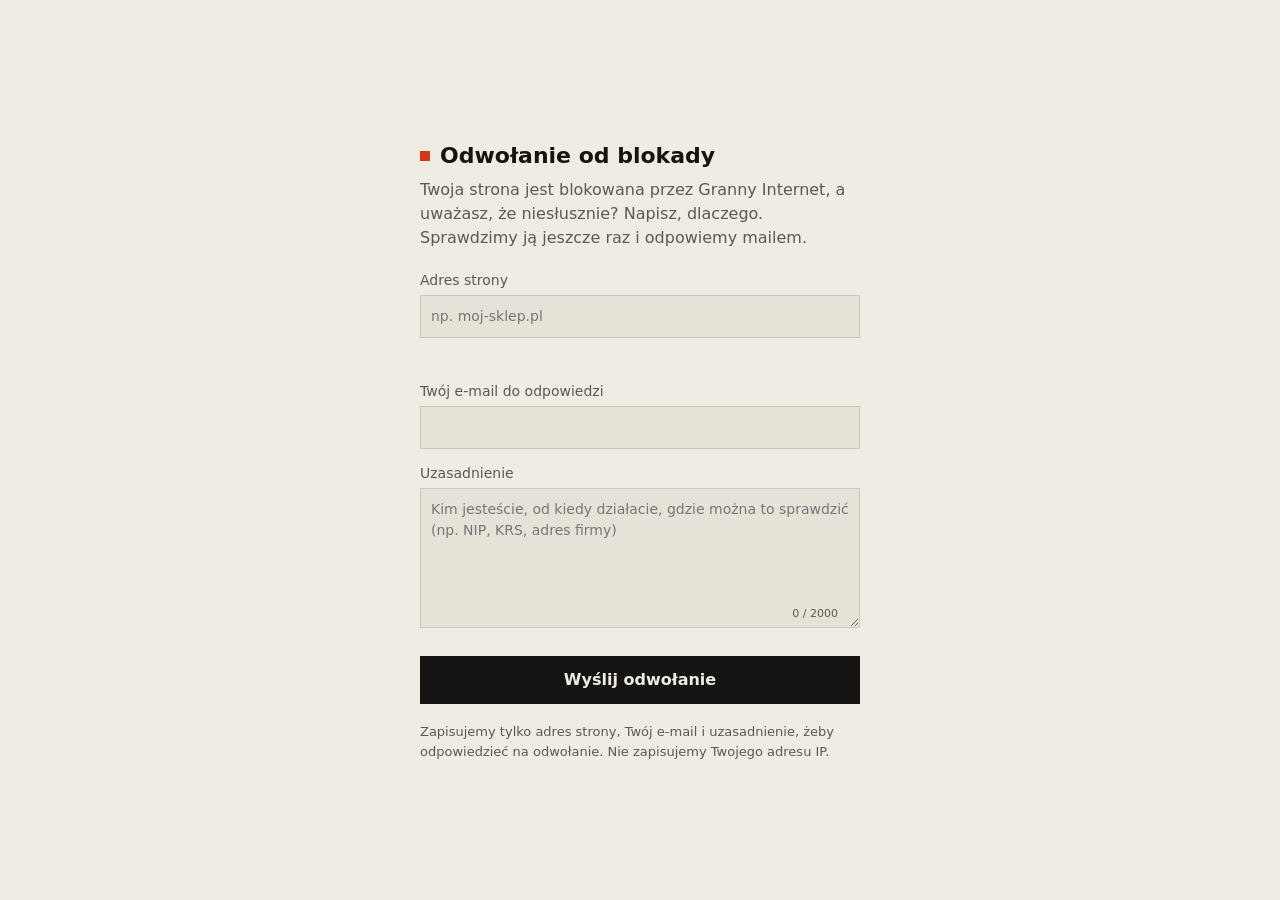
<file: collector/appeal.html>
<!doctype html>
<html lang="pl">
<head>
<meta charset="utf-8">
<meta name="viewport" content="width=device-width, initial-scale=1">
<title>Odwołanie od blokady</title>
<script src="https://challenges.cloudflare.com/turnstile/v0/api.js" async defer></script>
<style>
  :root { --paper: #efece4; --paper-2: #e6e2d8; --ink: #151412; --ink-2: #5d584f; --rule: #cdc7ba; --red: #d3361b;
    --green: #2f6b45; color-scheme: light; }
  @media (prefers-color-scheme: dark) {
    :root { --paper: #141311; --paper-2: #1b1a17; --ink: #ece7dc; --ink-2: #9a948a; --rule: #34312c; --red: #ff5b3d;
      --green: #74c08e; color-scheme: dark; }
  }
  * { box-sizing: border-box; }
  body { margin: 0; min-height: 100vh; background: var(--paper); color: var(--ink);
    font: 400 16px/1.5 system-ui, sans-serif; display: grid; place-items: center; padding: 16px; }
  main { width: 100%; max-width: 440px; }
  h1 { font-size: 22px; margin: 0 0 6px; display: flex; align-items: center; gap: 10px; }
  h1 i { width: 10px; height: 10px; background: var(--red); display: inline-block; }
  p { color: var(--ink-2); margin: 0 0 20px; }
  form { display: grid; gap: 14px; }
  label { display: grid; gap: 4px; font-size: 14px; color: var(--ink-2); }
  input, textarea { font: inherit; color: var(--ink); background: var(--paper-2); border: 1px solid var(--rule);
    padding: 10px; width: 100%; }
  textarea { resize: vertical; min-height: 140px; }
  :focus-visible { outline: 2px solid var(--red); outline-offset: 2px; }
  button { font: inherit; font-weight: 600; padding: 11px; border: 1px solid var(--ink); background: var(--ink);
    color: var(--paper); cursor: pointer; }
  dialog { border: 0; padding: 32px 28px 24px; width: min(420px, calc(100% - 32px)); background: var(--paper);
    color: var(--ink); text-align: center; box-shadow: 0 24px 80px rgb(0 0 0 / .35); }
  dialog::backdrop { background: rgb(21 20 18 / .6); backdrop-filter: blur(3px); }
  dialog .sign { width: 64px; height: 64px; margin: 0 auto 16px; border-radius: 50%; display: grid; place-items: center;
    color: var(--paper); font-size: 34px; font-weight: 700; line-height: 1; background: var(--green); }
  dialog.bad .sign { background: var(--red); }
  dialog h2 { font-size: 22px; margin: 0 0 8px; }
  dialog p { margin: 0 0 22px; }
  dialog button { width: 100%; }
  @media (prefers-reduced-motion: no-preference) {
    dialog[open] { animation: pop .22s ease-out; }
    @keyframes pop { from { opacity: 0; transform: scale(.94); } }
  }
  #state { margin: -6px 0 0; font-size: 14px; min-height: 21px; }
  #state b { color: var(--red); }
  #state.free b { color: var(--green); }
  .box { position: relative; }
  .box textarea { display: block; padding-bottom: 26px; }
  #count { position: absolute; right: 22px; bottom: 6px; font-size: 11px; color: var(--ink-2); pointer-events: none; }
  small { display: block; color: var(--ink-2); margin-top: 18px; font-size: 13px; }
</style>
</head>
<body>
<main>
  <h1><i></i>Odwołanie od blokady</h1>
  <p>Twoja strona jest blokowana przez Granny Internet, a uważasz, że niesłusznie? Napisz, dlaczego. Sprawdzimy ją
    jeszcze raz i odpowiemy mailem.</p>
  <form id="appeal">
    <label>Adres strony <input name="url" required maxlength="2048" placeholder="np. moj-sklep.pl" autocomplete="url"></label>
    <p id="state" aria-live="polite"></p>
    <label>Twój e-mail do odpowiedzi <input name="email" type="email" required maxlength="254" autocomplete="email"></label>
    <label>Uzasadnienie <span class="box"><textarea name="note" required minlength="10" maxlength="2000"
      placeholder="Kim jesteście, od kiedy działacie, gdzie można to sprawdzić (np. NIP, KRS, adres firmy)"></textarea>
      <span id="count">0 / 2000</span></span></label>
    <div class="cf-turnstile" data-sitekey="TURNSTILE_SITE" data-language="pl"></div>
    <button>Wyślij odwołanie</button>
  </form>
  <small>Zapisujemy tylko adres strony, Twój e-mail i uzasadnienie, żeby odpowiedzieć na odwołanie.
    Nie zapisujemy Twojego adresu IP.</small>
</main>
<dialog id="said">
  <div class="sign" aria-hidden="true"></div>
  <h2></h2>
  <p></p>
  <button type="button" autofocus>OK</button>
</dialog>
<script>
const form = document.getElementById("appeal"), said = document.getElementById("said");
said.querySelector("button").onclick = () => said.close();
said.onclick = event => { if (event.target === said) said.close(); };  // a click on the dimmed backdrop
function show(good, title, text) {
  said.className = good ? "" : "bad";
  said.querySelector(".sign").textContent = good ? "✓" : "!";
  said.querySelector("h2").textContent = title;
  said.querySelector("p").textContent = text;
  said.querySelector("button").textContent = good ? "OK" : "Popraw i spróbuj ponownie";
  said.showModal();
}
// the site's state while typing: blocked, doubtful (blocked too, in every mode) or let through
const state = document.getElementById("state"), STATES = {
  block: ["zablokowana", "Blokujemy ją jako oszustwo. Napisz poniżej, dlaczego niesłusznie."],
  doubtful: ["oznaczona jako wątpliwa", "Takie strony też blokujemy. Napisz poniżej, dlaczego niesłusznie."],
};
let asked = "", wait;
async function check() {
  const q = form.url.value.trim();
  if (q === asked) return;
  asked = q;
  if (!q) return state.replaceChildren();
  const res = await fetch(`/api/blokada?q=${encodeURIComponent(q)}`).catch(() => null);
  const data = res ? await res.json().catch(() => ({})) : {};
  if (q !== asked) return;  // typed on meanwhile: that answer is the one to show
  const [what, more] = STATES[data.verdict] || ["nie jest blokowana", "Nie ma od czego się odwołać. Jeśli mimo to się nie otwiera, sprawdź adres."];
  state.className = data.verdict ? "" : "free";
  if (!res || !res.ok) return state.replaceChildren(data.error || "Nie udało się sprawdzić, spróbuj ponownie.");
  const name = document.createElement("b");
  name.textContent = `${data.domain || data.host}: ${what}.`;
  state.replaceChildren(name, " ", more);
}
form.url.addEventListener("input", () => { clearTimeout(wait); wait = setTimeout(check, 600); });
form.url.addEventListener("change", check);
const count = document.getElementById("count");
const counted = () => { count.textContent = `${form.note.value.length} / ${form.note.maxLength}`; };
form.note.addEventListener("input", counted);
form.onsubmit = async event => {
  event.preventDefault();
  const res = await fetch("/api/appeal", { method: "POST", headers: { "Content-Type": "application/json", "X-Panel": "1" },
                                           body: JSON.stringify(Object.fromEntries(new FormData(form))) }).catch(() => null);
  const data = res ? await res.json().catch(() => ({})) : {};
  if (res && res.ok) show(true, "Dziękujemy, odwołanie przyjęte",
                          "Sprawdzimy stronę jeszcze raz i odpowiemy na podany e-mail.");
  else show(false, "Nie udało się wysłać", data.error || "Coś poszło nie tak, spróbuj ponownie.");
  if (res && res.ok) { form.reset(); asked = ""; state.replaceChildren(); counted(); }
  if (window.turnstile) turnstile.reset();  // one answer per sending
};
</script>
</body>
</html>
</file>
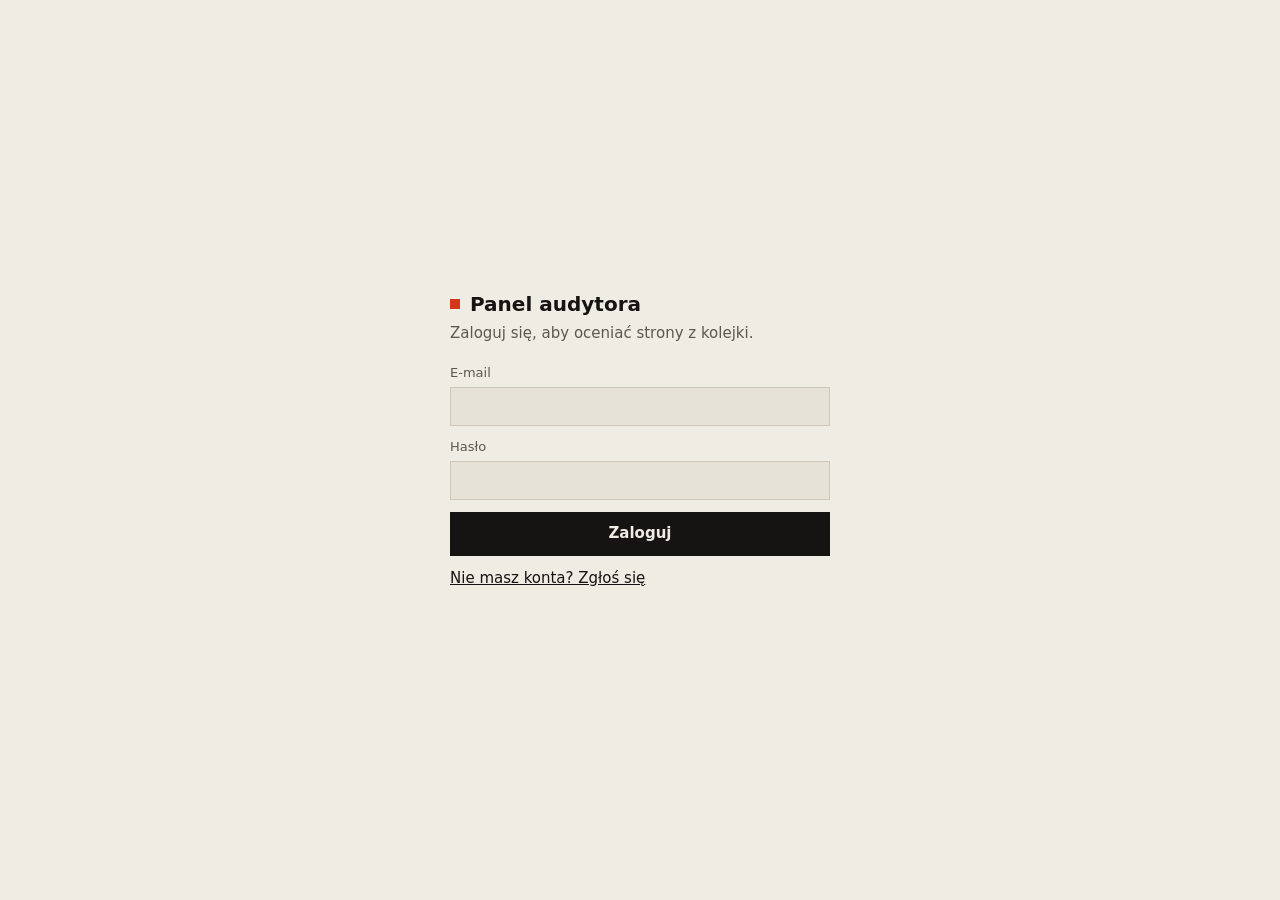
<file: collector/login.html>
<!doctype html>
<html lang="pl">
<head>
<meta charset="utf-8">
<meta name="viewport" content="width=device-width, initial-scale=1">
<title>Panel audytora</title>
<script src="https://challenges.cloudflare.com/turnstile/v0/api.js?render=explicit&onload=tsReady" async defer></script>
<style>
  :root { --paper: #efece4; --paper-2: #e6e2d8; --ink: #151412; --ink-2: #5d584f; --rule: #cdc7ba; --red: #d3361b;
    --green: #2f6b45; color-scheme: light; }
  @media (prefers-color-scheme: dark) {
    :root { --paper: #141311; --paper-2: #1b1a17; --ink: #ece7dc; --ink-2: #9a948a; --rule: #34312c; --red: #ff5b3d;
      --green: #74c08e; color-scheme: dark; }
  }
  * { box-sizing: border-box; }
  body { margin: 0; min-height: 100vh; background: var(--paper); color: var(--ink);
    font: 400 15px/1.45 system-ui, sans-serif; display: grid; place-items: center; padding: 16px; }
  main { width: 100%; max-width: 380px; }
  h1 { font-size: 20px; margin: 0 0 4px; display: flex; align-items: center; gap: 10px; }
  h1 i { width: 10px; height: 10px; background: var(--red); display: inline-block; }
  p { color: var(--ink-2); margin: 0 0 20px; }
  form { display: grid; gap: 12px; }
  label { display: grid; gap: 4px; font-size: 13px; color: var(--ink-2); }
  input, textarea { font: inherit; color: var(--ink); background: var(--paper-2); border: 1px solid var(--rule);
    padding: 9px 10px; width: 100%; }
  textarea { resize: vertical; min-height: 70px; }
  :focus-visible { outline: 2px solid var(--red); outline-offset: 2px; }
  button { font: inherit; font-weight: 600; padding: 10px; border: 1px solid var(--ink); background: var(--ink);
    color: var(--paper); cursor: pointer; }
  .switch { background: none; color: var(--ink); border: 0; padding: 0; text-decoration: underline; font-weight: 400;
    justify-self: start; }
  .msg { min-height: 1.4em; margin: 0; }
  .msg.bad { color: var(--red); }
  .msg.good { color: var(--green); }
  .count { justify-self: end; font: 12px ui-monospace, monospace; }
  .count.near { color: var(--red); font-weight: 700; }
  [hidden] { display: none; }
  dialog { border: 0; padding: 32px 28px 24px; width: min(420px, calc(100% - 32px)); background: var(--paper);
    color: var(--ink); text-align: center; box-shadow: 0 24px 80px rgb(0 0 0 / .35); }
  dialog::backdrop { background: rgb(21 20 18 / .6); backdrop-filter: blur(3px); }
  dialog .sign { width: 64px; height: 64px; margin: 0 auto 16px; border-radius: 50%; display: grid; place-items: center;
    color: var(--paper); font-size: 34px; font-weight: 700; line-height: 1; background: var(--green); }
  dialog.bad .sign { background: var(--red); }
  dialog h2 { font-size: 22px; margin: 0 0 8px; }
  dialog p { margin: 0 0 22px; }
  dialog button { width: 100%; }
  @media (prefers-reduced-motion: no-preference) {
    dialog[open] { animation: pop .22s ease-out; }
    @keyframes pop { from { opacity: 0; transform: scale(.94); } }
  }
</style>
</head>
<body>
<main>
  <h1><i></i>Panel audytora</h1>
  <p id="lead">Zaloguj się, aby oceniać strony z kolejki.</p>
  <form id="login">
    <label>E-mail <input name="login" type="email" autocomplete="username" required></label>
    <label>Hasło <input name="password" type="password" autocomplete="current-password" required></label>
    <button>Zaloguj</button>
    <button type="button" class="switch" data-to="signup">Nie masz konta? Zgłoś się</button>
  </form>
  <form id="signup" hidden>
    <label>E-mail <input name="login" type="email" autocomplete="username" maxlength="254" required></label>
    <label>Hasło (co najmniej 12 znaków) <input name="password" type="password" autocomplete="new-password" minlength="12" maxlength="200" required></label>
    <label>Kim jesteś? (dla właściciela, który zatwierdza konta) <textarea name="note" maxlength="1000" required aria-describedby="note-count"></textarea>
      <small class="count" id="note-count">0 / 1000</small></label>
    <div id="ts"></div>
    <button>Wyślij zgłoszenie</button>
    <button type="button" class="switch" data-to="login">Masz już konto? Zaloguj się</button>
  </form>
  <p class="msg" id="msg" role="status"></p>
</main>
<dialog id="said">
  <div class="sign" aria-hidden="true"></div>
  <h2></h2>
  <p></p>
  <button type="button" autofocus>OK</button>
</dialog>
<script>
const msg = document.getElementById("msg"), said = document.getElementById("said");
function say(text, good) { msg.textContent = text; msg.className = "msg " + (good ? "good" : "bad"); }
function show(good, title, text) {
  said.className = good ? "" : "bad";
  said.querySelector(".sign").textContent = good ? "✓" : "!";
  said.querySelector("h2").textContent = title;
  said.querySelector("p").textContent = text;
  said.showModal();
}
said.querySelector("button").onclick = () => said.close();
said.onclick = event => { if (event.target === said) said.close(); };  // a click on the dimmed backdrop
// Turnstile drawn when the sign-up form shows: in a hidden form it may not draw at all
let tsWanted = false, tsDrawn = false;
function tsReady() {
  if (tsWanted && !tsDrawn && window.turnstile) {
    tsDrawn = true;
    turnstile.render("#ts", { sitekey: "TURNSTILE_SITE", language: "pl" });
  }
}
function switchTo(to) {
  document.getElementById("login").hidden = to !== "login";
  document.getElementById("signup").hidden = to !== "signup";
  document.getElementById("lead").textContent = to === "login" ? "Zaloguj się, aby oceniać strony z kolejki."
    : "Konto zacznie działać, gdy właściciel je zatwierdzi.";
  say("");
  if (to === "signup") { tsWanted = true; tsReady(); }
}
// typed so far against the limit: "950 / 1000", red past 90%
const note = document.querySelector("#signup textarea"), noteCount = document.getElementById("note-count");
const count = () => {
  noteCount.textContent = `${note.value.length} / ${note.maxLength}`;
  noteCount.classList.toggle("near", note.value.length > note.maxLength * 0.9);
};
note.addEventListener("input", count);
for (const button of document.querySelectorAll(".switch")) {
  button.onclick = () => switchTo(button.dataset.to);
}
for (const form of document.querySelectorAll("form")) {
  form.onsubmit = async event => {
    event.preventDefault();
    const res = await fetch(`/api/${form.id}`, { method: "POST", headers: { "Content-Type": "application/json", "X-Panel": "1" },
                                                 body: JSON.stringify(Object.fromEntries(new FormData(form))) }).catch(() => null);
    const data = res ? await res.json().catch(() => ({})) : {};
    if (form.id === "login") return res && res.ok ? location.href = "/" : say(data.error || "Coś poszło nie tak, spróbuj ponownie.");
    if (window.turnstile && tsDrawn) turnstile.reset("#ts");  // one answer per sending
    if (!res || !res.ok) return show(false, "Nie udało się wysłać", data.error || "Coś poszło nie tak, spróbuj ponownie.");
    const email = form.elements.login.value;
    form.reset();
    count();
    switchTo("login");
    document.querySelector("#login [name=login]").value = email;
    show(true, "Dziękujemy, zgłoszenie przyjęte", (data.mail ? `Potwierdzenie wysłaliśmy na ${email}. ` : "")
      + "Odpowiemy w ciągu doby. Gdy zatwierdzimy konto, zalogujesz się tym e-mailem i hasłem.");
  };
}
</script>
</body>
</html>
</file>
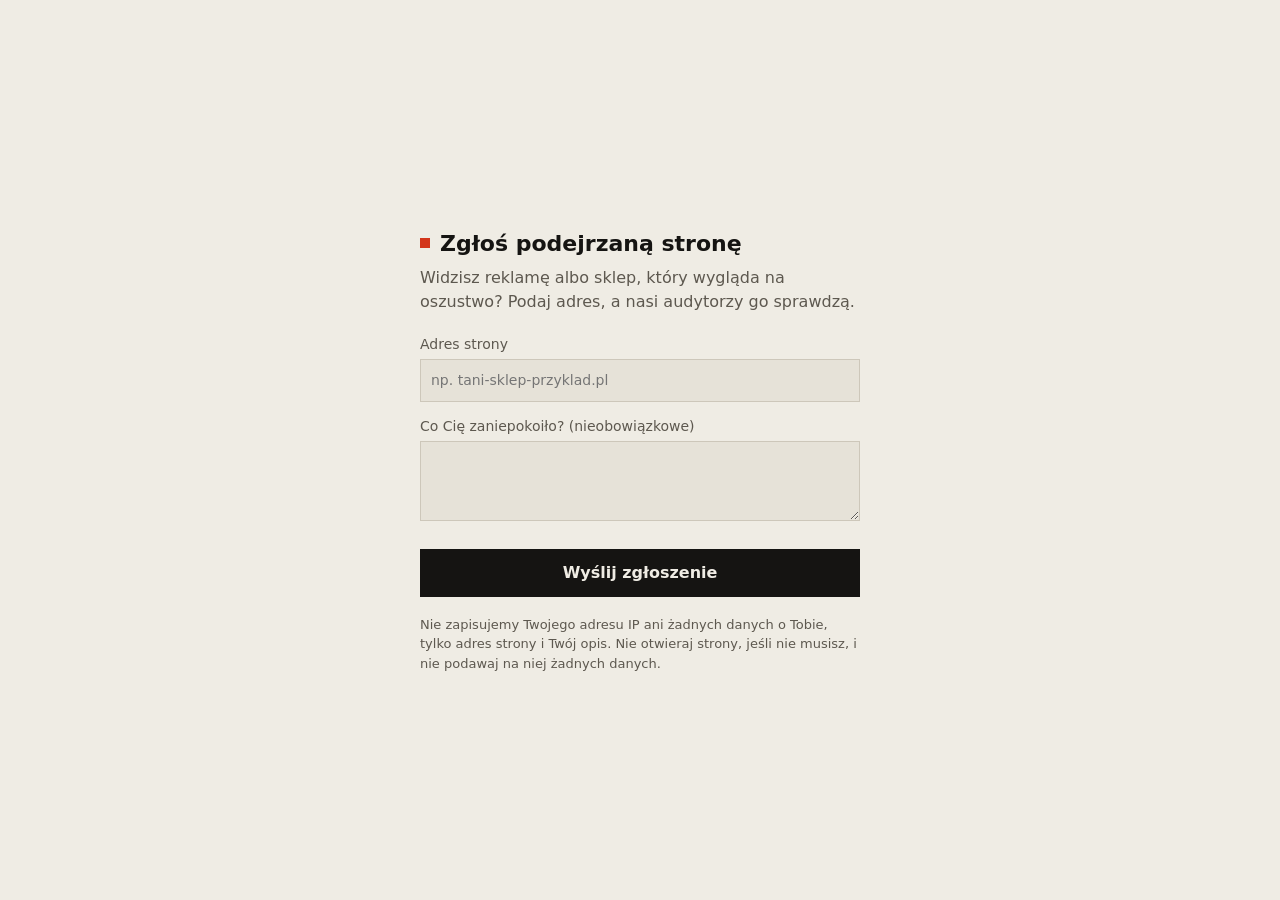
<file: collector/report.html>
<!doctype html>
<html lang="pl">
<head>
<meta charset="utf-8">
<meta name="viewport" content="width=device-width, initial-scale=1">
<title>Zgłoś podejrzaną stronę</title>
<script src="https://challenges.cloudflare.com/turnstile/v0/api.js" async defer></script>
<style>
  :root { --paper: #efece4; --paper-2: #e6e2d8; --ink: #151412; --ink-2: #5d584f; --rule: #cdc7ba; --red: #d3361b;
    --green: #2f6b45; color-scheme: light; }
  @media (prefers-color-scheme: dark) {
    :root { --paper: #141311; --paper-2: #1b1a17; --ink: #ece7dc; --ink-2: #9a948a; --rule: #34312c; --red: #ff5b3d;
      --green: #74c08e; color-scheme: dark; }
  }
  * { box-sizing: border-box; }
  body { margin: 0; min-height: 100vh; background: var(--paper); color: var(--ink);
    font: 400 16px/1.5 system-ui, sans-serif; display: grid; place-items: center; padding: 16px; }
  main { width: 100%; max-width: 440px; }
  h1 { font-size: 22px; margin: 0 0 6px; display: flex; align-items: center; gap: 10px; }
  h1 i { width: 10px; height: 10px; background: var(--red); display: inline-block; }
  p { color: var(--ink-2); margin: 0 0 20px; }
  form { display: grid; gap: 14px; }
  label { display: grid; gap: 4px; font-size: 14px; color: var(--ink-2); }
  input, textarea { font: inherit; color: var(--ink); background: var(--paper-2); border: 1px solid var(--rule);
    padding: 10px; width: 100%; }
  textarea { resize: vertical; min-height: 80px; }
  :focus-visible { outline: 2px solid var(--red); outline-offset: 2px; }
  button { font: inherit; font-weight: 600; padding: 11px; border: 1px solid var(--ink); background: var(--ink);
    color: var(--paper); cursor: pointer; }
  dialog { border: 0; padding: 32px 28px 24px; width: min(420px, calc(100% - 32px)); background: var(--paper);
    color: var(--ink); text-align: center; box-shadow: 0 24px 80px rgb(0 0 0 / .35); }
  dialog::backdrop { background: rgb(21 20 18 / .6); backdrop-filter: blur(3px); }
  dialog .sign { width: 64px; height: 64px; margin: 0 auto 16px; border-radius: 50%; display: grid; place-items: center;
    color: var(--paper); font-size: 34px; font-weight: 700; line-height: 1; background: var(--green); }
  dialog.bad .sign { background: var(--red); }
  dialog h2 { font-size: 22px; margin: 0 0 8px; }
  dialog p { margin: 0 0 22px; }
  dialog button { width: 100%; }
  @media (prefers-reduced-motion: no-preference) {
    dialog[open] { animation: pop .22s ease-out; }
    @keyframes pop { from { opacity: 0; transform: scale(.94); } }
  }
  small { display: block; color: var(--ink-2); margin-top: 18px; font-size: 13px; }
</style>
</head>
<body>
<main>
  <h1><i></i>Zgłoś podejrzaną stronę</h1>
  <p>Widzisz reklamę albo sklep, który wygląda na oszustwo? Podaj adres, a nasi audytorzy go sprawdzą.</p>
  <form id="suspect">
    <label>Adres strony <input name="url" required maxlength="2048" placeholder="np. tani-sklep-przyklad.pl" autocomplete="off"></label>
    <label>Co Cię zaniepokoiło? (nieobowiązkowe) <textarea name="note" maxlength="500"></textarea></label>
    <div class="cf-turnstile" data-sitekey="TURNSTILE_SITE" data-language="pl"></div>
    <button>Wyślij zgłoszenie</button>
  </form>
  <small>Nie zapisujemy Twojego adresu IP ani żadnych danych o Tobie, tylko adres strony i Twój opis.
    Nie otwieraj strony, jeśli nie musisz, i nie podawaj na niej żadnych danych.</small>
</main>
<dialog id="said">
  <div class="sign" aria-hidden="true"></div>
  <h2></h2>
  <p></p>
  <button type="button" autofocus>OK</button>
</dialog>
<script>
const form = document.getElementById("suspect"), said = document.getElementById("said");
said.querySelector("button").onclick = () => said.close();
said.onclick = event => { if (event.target === said) said.close(); };  // a click on the dimmed backdrop
function show(good, title, text) {
  said.className = good ? "" : "bad";
  said.querySelector(".sign").textContent = good ? "✓" : "!";
  said.querySelector("h2").textContent = title;
  said.querySelector("p").textContent = text;
  said.querySelector("button").textContent = good ? "Zgłoś kolejną" : "Popraw i spróbuj ponownie";
  said.showModal();
}
form.onsubmit = async event => {
  event.preventDefault();
  const res = await fetch("/api/suspect", { method: "POST", headers: { "Content-Type": "application/json", "X-Panel": "1" },
                                            body: JSON.stringify(Object.fromEntries(new FormData(form))) }).catch(() => null);
  const data = res ? await res.json().catch(() => ({})) : {};
  if (res && res.ok) show(true, "Dziękujemy, zgłoszenie przyjęte",
                          "Audytor sprawdzi tę stronę. Jeśli to oszustwo, zablokujemy ją dla wszystkich.");
  else show(false, "Nie udało się wysłać", data.error || "Coś poszło nie tak, spróbuj ponownie.");
  if (res && res.ok) form.reset();
  if (window.turnstile) turnstile.reset();  // one answer per sending
};
</script>
</body>
</html>
</file>
